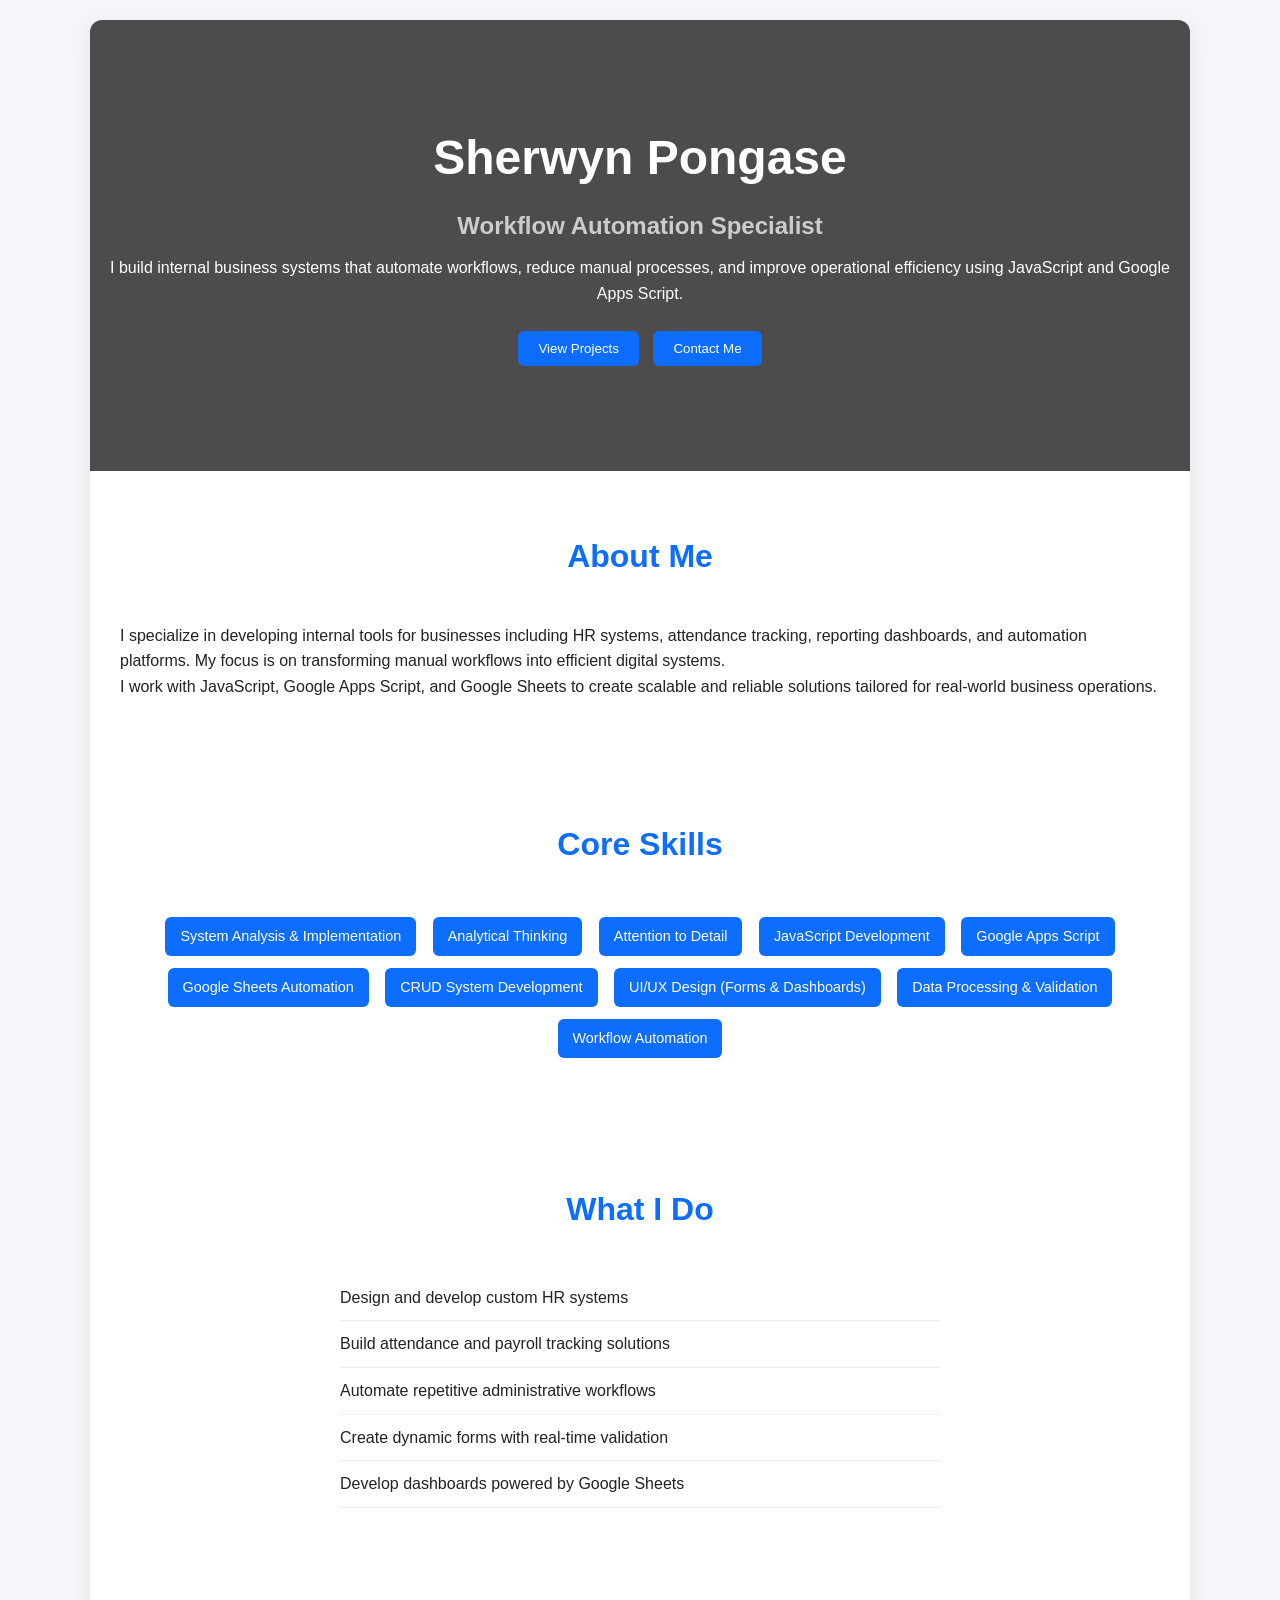
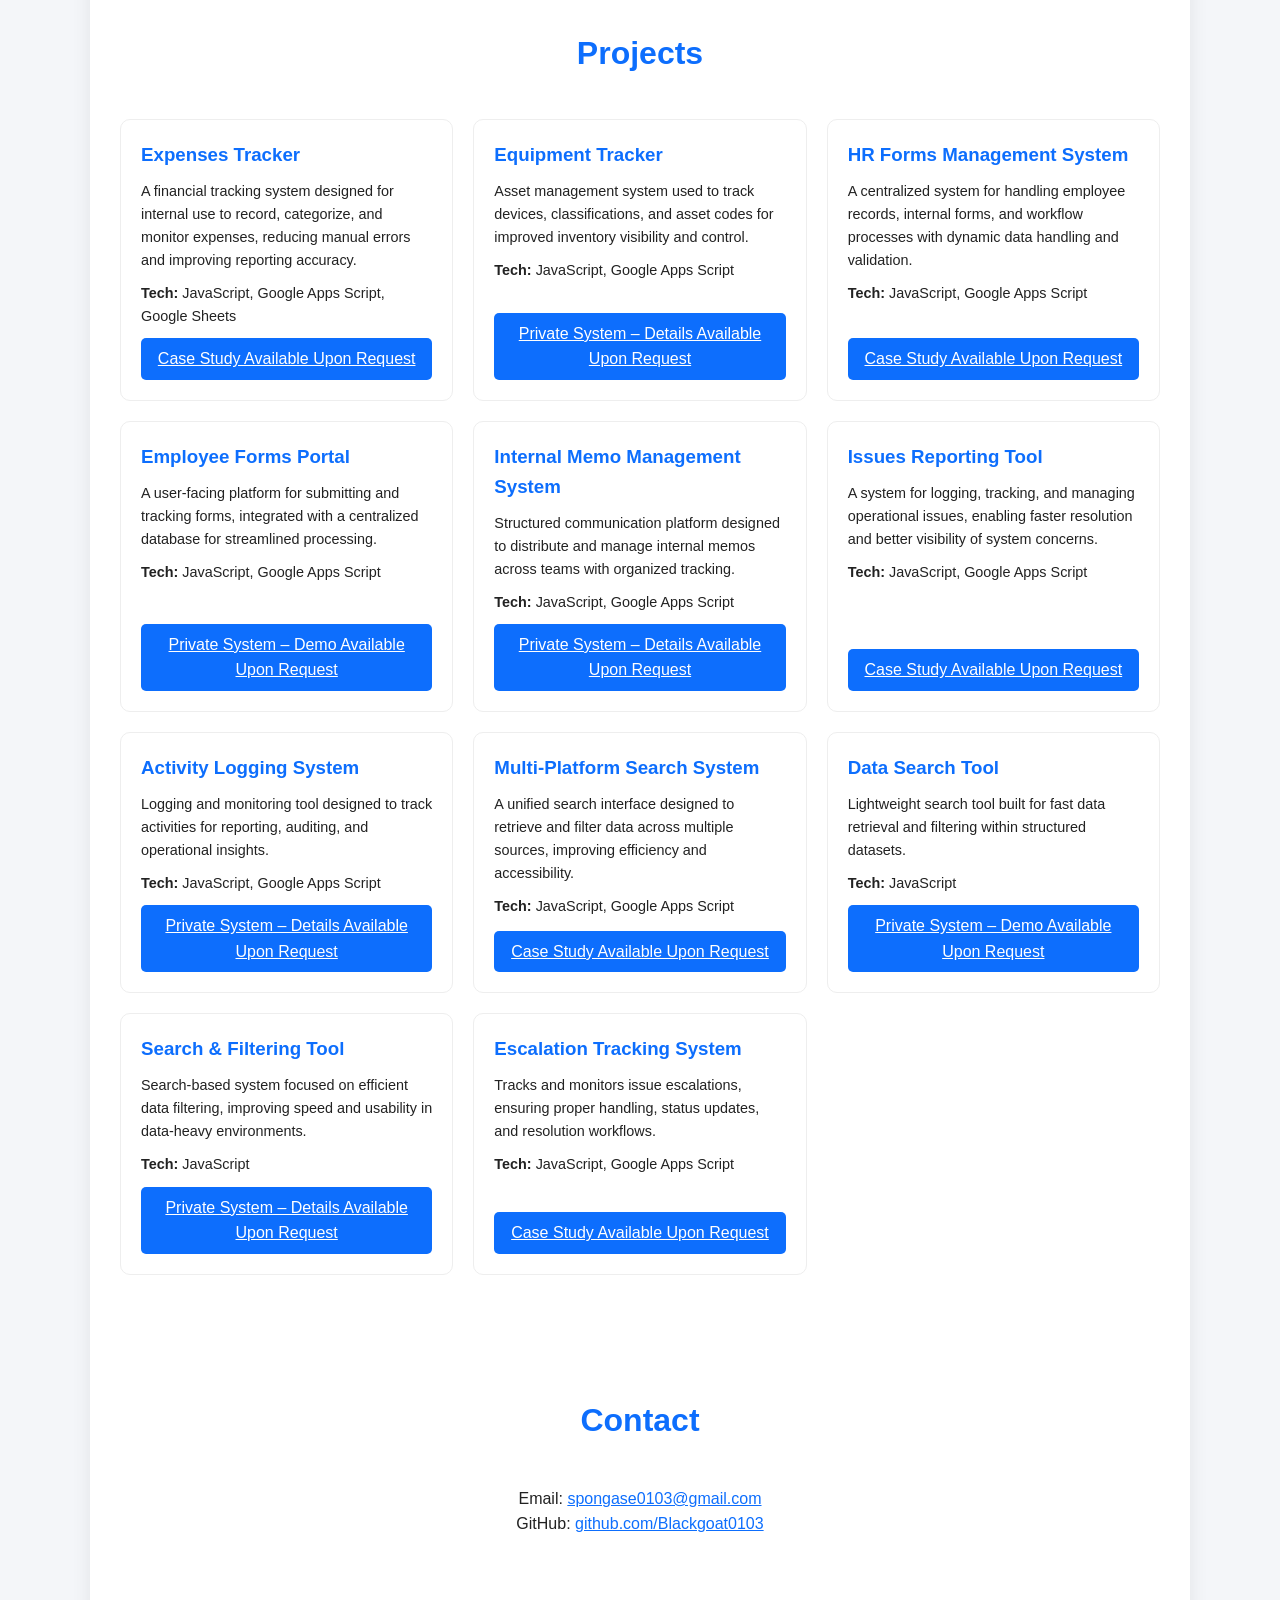
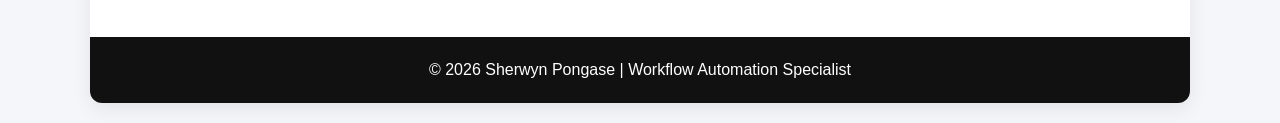
<file: index.html>
<!DOCTYPE html>
<html lang="en">
<head>
    <meta charset="UTF-8">
    <meta name="viewport" content="width=device-width, initial-scale=1.0">
    <title>Sherwyn Pongase | Workflow Automation Specialist</title>

    <link rel="stylesheet" href="style.css">
    <script src="script.js" defer></script>
</head>

<body>

<div class="container">

    <!-- HERO -->
    <section id="hero">
        <div class="hero-content">
            <h1>Sherwyn Pongase</h1>
            <h2>Workflow Automation Specialist</h2>
            <p>
                I build internal business systems that automate workflows, reduce manual processes,
                and improve operational efficiency using JavaScript and Google Apps Script.
            </p>

            <div class="hero-buttons">
                <button onclick="scrollToSection('projects')">View Projects</button>
                <button onclick="scrollToSection('contact')">Contact Me</button>
            </div>
        </div>
    </section>

    <!-- ABOUT -->
    <section id="about">
        <h2>About Me</h2>
        <p>
            I specialize in developing internal tools for businesses including HR systems,
            attendance tracking, reporting dashboards, and automation platforms.
            My focus is on transforming manual workflows into efficient digital systems.
        </p>
        <p>
            I work with JavaScript, Google Apps Script, and Google Sheets to create
            scalable and reliable solutions tailored for real-world business operations.
        </p>
    </section>

    <!-- SKILLS -->
    <section id="skills">
        <h2>Core Skills</h2>

        <div class="skills-grid">
            <div class="skill">System Analysis & Implementation</div>
            <div class="skill">Analytical Thinking</div>
            <div class="skill">Attention to Detail</div>
            <div class="skill">JavaScript Development</div>
            <div class="skill">Google Apps Script</div>
            <div class="skill">Google Sheets Automation</div>
            <div class="skill">CRUD System Development</div>
            <div class="skill">UI/UX Design (Forms & Dashboards)</div>
            <div class="skill">Data Processing & Validation</div>
            <div class="skill">Workflow Automation</div>
        </div>
    </section>

    <!-- WHAT I DO -->
    <section id="services">
        <h2>What I Do</h2>

        <ul>
            <li>Design and develop custom HR systems</li>
            <li>Build attendance and payroll tracking solutions</li>
            <li>Automate repetitive administrative workflows</li>
            <li>Create dynamic forms with real-time validation</li>
            <li>Develop dashboards powered by Google Sheets</li>
        </ul>
    </section>

    <!-- PROJECTS -->
    <section id="projects">
        <h2>Projects</h2>

        <div class="projects-grid">

            <!-- EXPENSES -->
            <div class="project-card">
                <h3>Expenses Tracker</h3>
                <p>
                    A financial tracking system designed for internal use to record, categorize,
                    and monitor expenses, reducing manual errors and improving reporting accuracy.
                </p>
                <p><strong>Tech:</strong> JavaScript, Google Apps Script, Google Sheets</p>
                <a href="#">Case Study Available Upon Request</a>
            </div>

            <!-- EQUIPMENT -->
            <div class="project-card">
                <h3>Equipment Tracker</h3>
                <p>
                    Asset management system used to track devices, classifications,
                    and asset codes for improved inventory visibility and control.
                </p>
                <p><strong>Tech:</strong> JavaScript, Google Apps Script</p>
                <a href="#">Private System – Details Available Upon Request</a>
            </div>

            <!-- HR FORMS -->
            <div class="project-card">
                <h3>HR Forms Management System</h3>
                <p>
                    A centralized system for handling employee records, internal forms,
                    and workflow processes with dynamic data handling and validation.
                </p>
                <p><strong>Tech:</strong> JavaScript, Google Apps Script</p>
                <a href="#">Case Study Available Upon Request</a>
            </div>

            <!-- EMPLOYEE FORMS -->
            <div class="project-card">
                <h3>Employee Forms Portal</h3>
                <p>
                    A user-facing platform for submitting and tracking forms,
                    integrated with a centralized database for streamlined processing.
                </p>
                <p><strong>Tech:</strong> JavaScript, Google Apps Script</p>
                <a href="#">Private System – Demo Available Upon Request</a>
            </div>

            <!-- MEMO -->
            <div class="project-card">
                <h3>Internal Memo Management System</h3>
                <p>
                    Structured communication platform designed to distribute and manage
                    internal memos across teams with organized tracking.
                </p>
                <p><strong>Tech:</strong> JavaScript, Google Apps Script</p>
                <a href="#">Private System – Details Available Upon Request</a>
            </div>

            <!-- ISSUES -->
            <div class="project-card">
                <h3>Issues Reporting Tool</h3>
                <p>
                    A system for logging, tracking, and managing operational issues,
                    enabling faster resolution and better visibility of system concerns.
                </p>
                <p><strong>Tech:</strong> JavaScript, Google Apps Script</p>
                <a href="#">Case Study Available Upon Request</a>
            </div>

            <!-- SOCIAL -->
            <div class="project-card">
                <h3>Activity Logging System</h3>
                <p>
                    Logging and monitoring tool designed to track activities
                    for reporting, auditing, and operational insights.
                </p>
                <p><strong>Tech:</strong> JavaScript, Google Apps Script</p>
                <a href="#">Private System – Details Available Upon Request</a>
            </div>

            <!-- SEARCH ENGINE -->
            <div class="project-card">
                <h3>Multi-Platform Search System</h3>
                <p>
                    A unified search interface designed to retrieve and filter data
                    across multiple sources, improving efficiency and accessibility.
                </p>
                <p><strong>Tech:</strong> JavaScript, Google Apps Script</p>
                <a href="#">Case Study Available Upon Request</a>
            </div>

            <!-- PLAYER SEARCH -->
            <div class="project-card">
                <h3>Data Search Tool</h3>
                <p>
                    Lightweight search tool built for fast data retrieval and filtering
                    within structured datasets.
                </p>
                <p><strong>Tech:</strong> JavaScript</p>
                <a href="#">Private System – Demo Available Upon Request</a>
            </div>

            <!-- BETZEE -->
            <div class="project-card">
                <h3>Search & Filtering Tool</h3>
                <p>
                    Search-based system focused on efficient data filtering,
                    improving speed and usability in data-heavy environments.
                </p>
                <p><strong>Tech:</strong> JavaScript</p>
                <a href="#">Private System – Details Available Upon Request</a>
            </div>

            <!-- ESCALATION -->
            <div class="project-card">
                <h3>Escalation Tracking System</h3>
                <p>
                    Tracks and monitors issue escalations, ensuring proper handling,
                    status updates, and resolution workflows.
                </p>
                <p><strong>Tech:</strong> JavaScript, Google Apps Script</p>
                <a href="#">Case Study Available Upon Request</a>
            </div>

        </div>
    </section>

    <!-- CONTACT -->
    <section id="contact">
        <h2>Contact</h2>

        <p>Email: <a href="mailto:spongase0103@gmail.com">spongase0103@gmail.com</a></p>
        <p>GitHub: <a href="https://github.com/Blackgoat0103" target="_blank">github.com/Blackgoat0103</a></p>
    </section>

    <!-- FOOTER -->
    <footer>
        <p>© 2026 Sherwyn Pongase | Workflow Automation Specialist</p>
    </footer>

</div>

</body>
</html>
</file>
<file: style.css>
/* RESET */
* {
  margin: 0;
  padding: 0;
  box-sizing: border-box;
  font-family: Arial, sans-serif;
}

body {
  background: #f4f6f9;
  color: #222;
  line-height: 1.6;
}

/* CONTAINER */
.container {
  width: 100%;
  max-width: 1100px;
  margin: 20px auto;
  background: #fff;
  border-radius: 12px;
  box-shadow: 0 6px 20px rgba(0,0,0,0.08);
}

/* SECTIONS */
section {
  padding: 60px 30px;
}

section h2 {
  text-align: center;
  margin-bottom: 40px;
  font-size: 2rem;
  color: #0d6efd;
}

/* HERO */
#hero {
  text-align: center;
  padding: 100px 20px;
  background: linear-gradient(rgba(0,0,0,0.7), rgba(0,0,0,0.7));
  color: #fff;
  border-radius: 12px 12px 0 0;
}

#hero h1 {
  font-size: 3rem;
  margin-bottom: 10px;
}

#hero h2 {
  font-size: 1.5rem;
  margin-bottom: 10px;
  color: #ccc;
}

#hero p {
  margin-bottom: 20px;
}

.hero-buttons button {
  padding: 10px 20px;
  margin: 5px;
  border: none;
  background: #0d6efd;
  color: white;
  border-radius: 6px;
  cursor: pointer;
  transition: 0.3s;
}

.hero-buttons button:hover {
  background: #0b5ed7;
}

/* SKILLS */
.skills-grid {
  text-align: center;
}

.skill {
  display: inline-block;
  background: #0d6efd;
  color: white;
  padding: 8px 15px;
  border-radius: 6px;
  margin: 6px;
  font-size: 0.9rem;
}

/* SERVICES */
#services ul {
  max-width: 600px;
  margin: auto;
  list-style: none;
}

#services li {
  padding: 10px 0;
  border-bottom: 1px solid #eee;
}

/* PROJECTS GRID */
.projects-grid {
  display: grid;
  grid-template-columns: repeat(auto-fit, minmax(280px, 1fr));
  gap: 20px;
}

/* PROJECT CARD */
.project-card {
  background: #fff;
  padding: 20px;
  border-radius: 10px;
  border: 1px solid #eee;
  transition: 0.3s;
  display: flex;
  flex-direction: column;
  justify-content: space-between;
}

.project-card:hover {
  transform: translateY(-5px);
  box-shadow: 0 8px 20px rgba(0,0,0,0.1);
}

.project-card h3 {
  margin-bottom: 10px;
  color: #0d6efd;
}

.project-card p {
  margin-bottom: 10px;
  font-size: 0.9rem;
}

/* BUTTON LINK */
.project-card a {
  margin-top: auto;
  display: inline-block;
  padding: 8px 12px;
  background: #0d6efd;
  color: white;
  border-radius: 5px;
  text-align: center;
  transition: 0.3s;
}

.project-card a:hover {
  background: #0b5ed7;
}

/* CONTACT */
#contact {
  text-align: center;
}

#contact a {
  color: #0d6efd;
}

/* FOOTER */
footer {
  text-align: center;
  padding: 20px;
  background: #111;
  color: #fff;
  margin-top: 40px;
  border-radius: 0 0 12px 12px;
}
</file>
